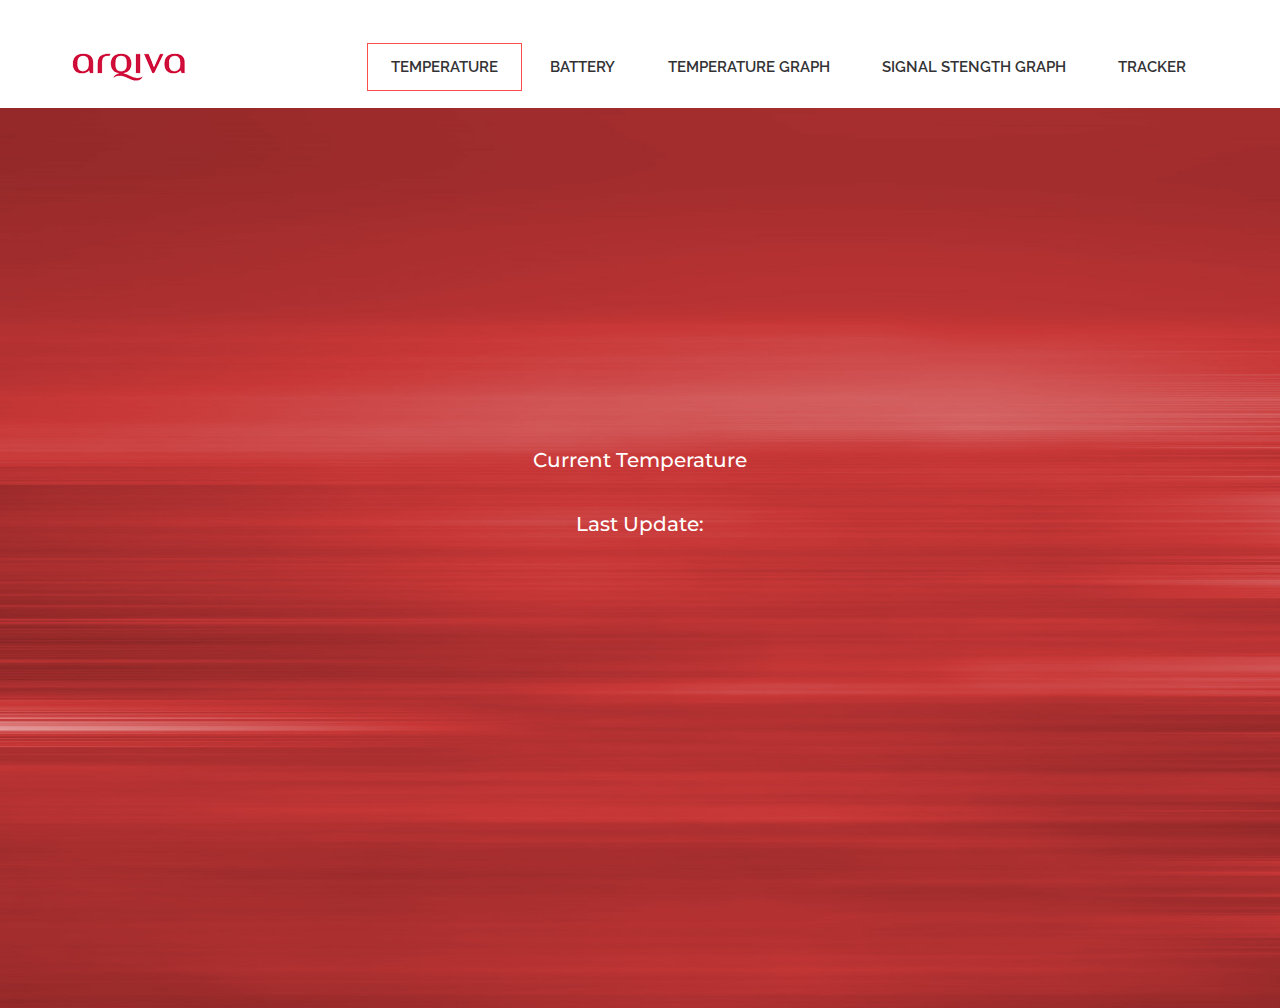
<file: index.html>
<!DOCTYPE html>
<html>
<head>
<title>arqiva</title>
<link href="css/bootstrap.css" rel='stylesheet' type='text/css'/>
<link href="css/style.css" rel="stylesheet" type="text/css" media="all"/>
<link href='http://fonts.googleapis.com/css?family=Montserrat:400,700' rel='stylesheet' type='text/css'>
<link href='http://fonts.googleapis.com/css?family=Raleway:400,100,300,500,600,700,800,900' rel='stylesheet' type='text/css'>
<meta name="viewport" content="width=device-width, initial-scale=1">
<meta name="keywords" content="" />
<script type="application/x-javascript"> addEventListener("load", function() { setTimeout(hideURLbar, 0); }, false); function hideURLbar(){ window.scrollTo(0,1); } </script>
<script src="js/jquery.min.js"></script>

<!---- start-smoth-scrolling---->
		<script type="text/javascript" src="js/move-top.js"></script>
		<script type="text/javascript" src="js/easing.js"></script>
		<script type="text/javascript">
			jQuery(document).ready(function($) {
				$(".scroll").click(function(event){		
					event.preventDefault();
					$('html,body').animate({scrollTop:$(this.hash).offset().top},900);
				});
			});
		</script>
 	<!---- start-smoth-scrolling---->


</head>
<body>
<!--body-->
<div id="home" class="top-header">	
     <div class="container">
		 <div class="logo">
			 <a href="index.html"><img src="images/logo.png" alt="" /></a>
		 </div>			  
		 <div class="top-menu">
			 <span class="menu"></span> 					 
			 <ul>
				 <li class="active"><a href="#home">TEMPERATURE</a></li>
				 <li><a href="battery.html">BATTERY</a></li>
				 <li><a href="graph1.html">TEMPERATURE GRAPH</a></li>
				 <li><a href="signal.html">SIGNAL STENGTH GRAPH</a></li>
				 <li><a href="tracker.html">TRACKER</a></li>
			  </ul>					 
		 </div>	
		 <div class="clearfix"> </div>	
		  <!-- script-for-menu -->
		 <script>
				$("span.menu").click(function(){
					$(".top-menu ul").slideToggle("slow" , function(){
					});
				});
		 </script>
		 <!-- script-for-menu -->
		 
	 </div>

<!---->
	<div class="banner">
		 <div class="container">
			<script>
			 //alert("retrieving data....");
				var auto_refresh = setInterval(
					function (){
						$.getJSON("http://www.scerritaylor.co.uk/keyapptest/api/request_data.php", function(result){
							$.each(result, function(i, field){
								if (i == "timestamp"){
									$("#"+i).text(field);
								} else {
									$("#"+i).text(field + "\xB0C");
								}
							});
						});
					}, 2500); // refresh rate
			</script>

			 <div class="banner-info">
				 <h3>Current Temperature</h3>
				 <div id="temperature" class="temp_reading"></div>
				 <h3>Last Update:</h3>
				 <div id="timestamp" class="last_update"></div>
				
				  <div class="clearfix"> </div>	
			 </div>
		 </div>
		 
	</div>
</div>	

  <div class="clearfix"> </div>	
  
<!---->	




	
</body>
</html>
</file>
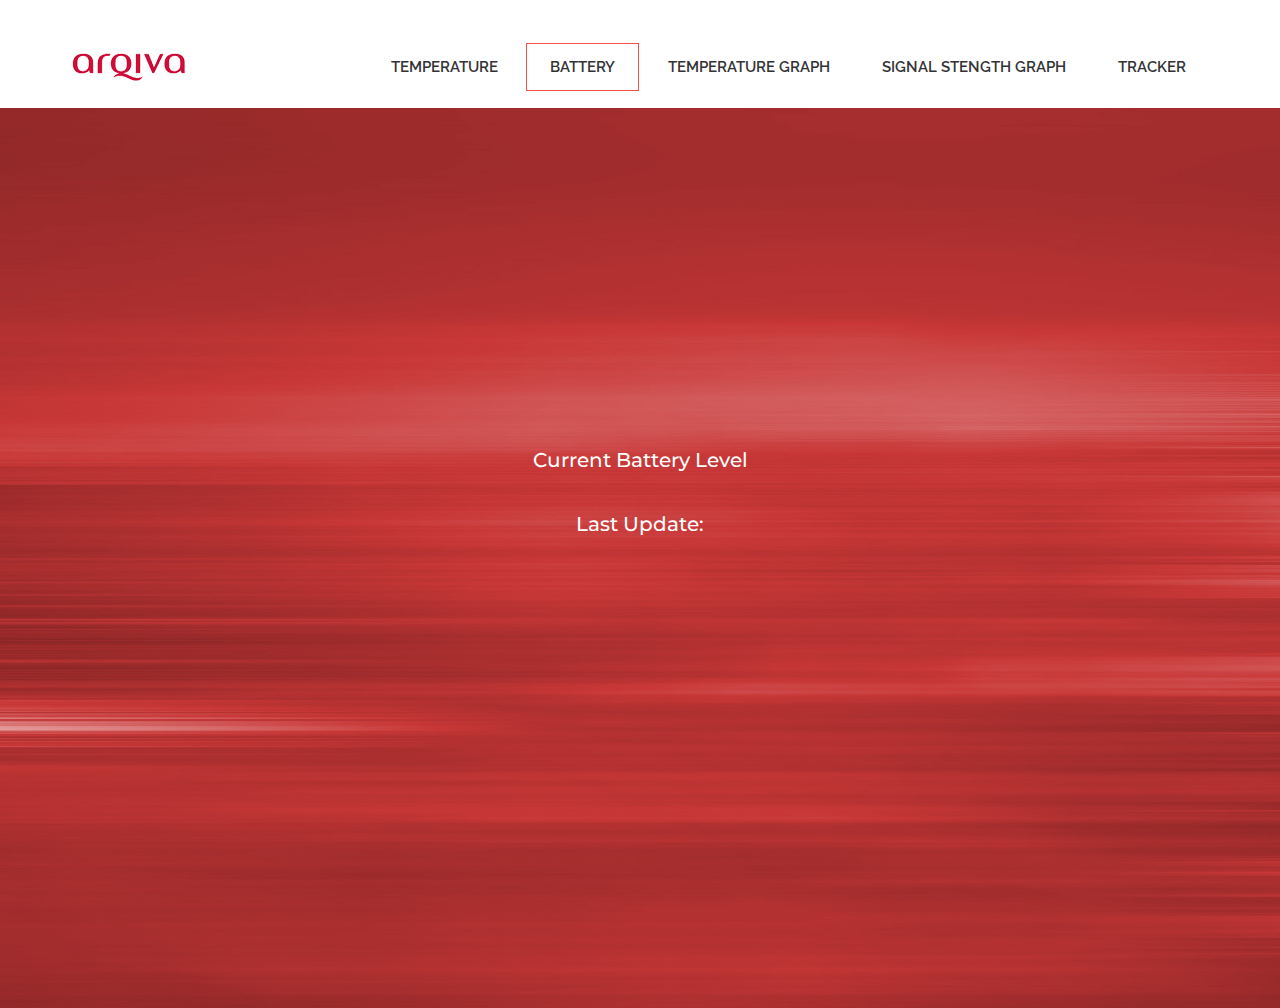
<file: battery.html>
<!DOCTYPE html>
<html>
<head>
<title>arqiva</title>
<link href="css/bootstrap.css" rel='stylesheet' type='text/css'/>
<link href="css/style.css" rel="stylesheet" type="text/css" media="all"/>
<link href='http://fonts.googleapis.com/css?family=Montserrat:400,700' rel='stylesheet' type='text/css'>
<link href='http://fonts.googleapis.com/css?family=Raleway:400,100,300,500,600,700,800,900' rel='stylesheet' type='text/css'>
<meta name="viewport" content="width=device-width, initial-scale=1">
<meta name="keywords" content="" />
<script type="application/x-javascript"> addEventListener("load", function() { setTimeout(hideURLbar, 0); }, false); function hideURLbar(){ window.scrollTo(0,1); } </script>
<script src="js/jquery.min.js"></script>

<!---- start-smoth-scrolling---->
		<script type="text/javascript" src="js/move-top.js"></script>
		<script type="text/javascript" src="js/easing.js"></script>
		<script type="text/javascript">
			jQuery(document).ready(function($) {
				$(".scroll").click(function(event){		
					event.preventDefault();
					$('html,body').animate({scrollTop:$(this.hash).offset().top},900);
				});
			});
		</script>
 	<!---- start-smoth-scrolling---->


</head>
<body>
<!--body-->


<div id="data" class="top-header">	
     <div class="container">
		 <div class="logo">
			 <a href="index.html"><img src="images/logo.png" alt="" /></a>
		 </div>			  
		 <div class="top-menu">
			 <span class="menu"></span> 					 
			 <ul>
				 <li><a href="index.html">TEMPERATURE</a></li>
				 <li class="active"><a href="#data">BATTERY</a></li>
				 <li><a href="graph1.html">TEMPERATURE GRAPH</a></li>
				 <li><a href="signal.html">SIGNAL STENGTH GRAPH</a></li>
				 <li><a href="tracker.html">TRACKER</a></li>
				 
				 
			  </ul>					 
		 </div>	
		 <div class="clearfix"> </div>	
		  <!-- script-for-menu -->
		 <script>
				$("span.menu").click(function(){
					$(".top-menu ul").slideToggle("slow" , function(){
					});
				});
		 </script>
		 <!-- script-for-menu -->
		 
	 </div>
	

	<div class="banner">
		 <div class="container">
			<script>
				var auto_refresh = setInterval(
					function (){
						$.getJSON("http://www.scerritaylor.co.uk/keyapptest/api/request_data2.php", function(result){
						//$.getJSON("api/request_data2.php", function(result){
							$.each(result, function(i, field){
								//alert("value of i is : " + i);
								if (i == 'timestamp2'){
									$("#"+i).text(field);
								} else {
									$("#"+i).text(field + " V");
								}
							});
						});
					}, 2500); // refresh rate
			</script>

			 <div class="banner-info">
				 <h3>Current Battery Level</h3>
				
				 		<div id="battery" class="temp_reading"></div>
					
				</table>
				 <h3>Last Update:</h3>
				 <div id="timestamp2" class="last_update"></div>
			 </div>
		 </div>
		 <br/>
		 <br/>
	</div>
</div>
<!---->


	
</body>
</html>
</file>
<file: css/style.css>
/*--
	Author: W3layouts
	Author URL: http://w3layouts.com
	License: Creative Commons Attribution 3.0 Unported
	License URL: http://creativecommons.org/licenses/by/3.0/
--*/
body{
	margin:0;
	padding:0;
	background:#fff;
	font-family: 'Raleway', sans-serif;
 }
body a{
	transition:0.5s all;
	-webkit-transition:0.5s all;
	-moz-transition:0.5s all;
	-o-transition:0.5s all;
	-ms-transition:0.5s all;
}
h1,h2,h3,h4,h5,h6{
	margin:0;			   
}	
p{
	margin:0;
}
ul{
margin:0;
padding:0;
}
/*----*/
.logo{
float:left;
}
.top-menu{
float:right;
margin-top: 1em;
}
.top-header {
margin:3em 0;
height:100vh;
}
.top-menu ul li {
display: inline-block;
}
.top-menu ul li a {
text-decoration: none;
color: #323235;
font-weight:400;
font-weight:600;
font-size:1.1em;
padding:0.9em 1.5em;
border:1px solid #fff;
}
.top-menu ul li.active a,.top-menu ul li a:hover{
border:1px solid #f94e49;
}
/*----*/
.banner{
background:url(../images/banner.jpg) no-repeat;
background-size:cover;
min-height:900px;
}
.banner-info{
text-align:center;
padding-top:30%;
}
.banner-info h3{
color:#fff;
font-family: 'Montserrat', sans-serif;
font-size:1.4em;
margin-bottom:1em;
}
.banner-info h1{
color:#fff;
font-family: 'Montserrat', sans-serif;
font-size:3.5em;
margin-bottom:0.5em;
}
.banner-info a{
color:#fff;
font-family: 'Montserrat', sans-serif;
display:inline-block;
padding:10px 2em;
background:#fa5c58;
text-decoration:none;
font-size:1.1em;
}
.temp_reading {
color:#fff;
font-family: 'Montserrat', sans-serif;
font-size:6em;
margin-bottom:0.5em;
}
.last_update {
color:#fff;
font-family: 'Montserrat', sans-serif;
font-size:1.4em;
margin-bottom:0.5em;
}
/*----*/
.hvr-bounce-to-bottom {
  display: inline-block;
  vertical-align: middle;
  -webkit-transform: translateZ(0);
  transform: translateZ(0);
  box-shadow: 0 0 1px rgba(0, 0, 0, 0);
  -webkit-backface-visibility: hidden;
  backface-visibility: hidden;
  -moz-osx-font-smoothing: grayscale;
  position: relative;
  -webkit-transition-property: color;
  transition-property: color;
  -webkit-transition-duration: 0.5s;
  transition-duration: 0.5s;
}
.hvr-bounce-to-bottom:before {
  content: "";
  position: absolute;
  z-index: -1;
  top: 0;
  left: 0;
  right: 0;
  bottom: 0;
  background: #fff;
  -webkit-transform: scaleY(0);
  transform: scaleY(0);
  -webkit-transform-origin: 50% 0;
  transform-origin: 50% 0;
  -webkit-transition-property: transform;
  transition-property: transform;
  -webkit-transition-duration: 0.5s;
  transition-duration: 0.5s;
  -webkit-transition-timing-function: ease-out;
  transition-timing-function: ease-out;
}
.hvr-bounce-to-bottom:hover, .hvr-bounce-to-bottom:focus, .hvr-bounce-to-bottom:active {
   color:#fa5c58;
}
.hvr-bounce-to-bottom:hover:before, .hvr-bounce-to-bottom:focus:before, .hvr-bounce-to-bottom:active:before {
  -webkit-transform: scaleY(1);
  transform: scaleY(1);
  -webkit-transition-timing-function: cubic-bezier(0.52, 1.64, 0.37, 0.66);
  transition-timing-function: cubic-bezier(0.52, 1.64, 0.37, 0.66);
}

/*----*/
.centred_align{
	text-align:center;
}

#chart1{
	margin-top:20px;
}

.services{
padding:3em 0 0 0;
}
.service-info{
text-align:center;
}
.service-info h3{
font-family: 'Montserrat', sans-serif;
color:#131316;
font-size:1.6em;
margin-bottom:0.8em;
}
.service-info p{
color:#9d9d9d;
font-size:1em;
width:54%;
margin:0 auto;
font-weight:600;
line-height:1.5em;
}
.service-grids{
margin-top:5em;
text-align:center;
}
.service-grid{
text-align:right;
}
.service-grid2{
text-align:left;
}
.service-grid-path{
margin-bottom:4em;
}
.service-path{
float:left;
width:75%;
margin-right:5%;
padding-top: 1.5em;
}
.service-path-pic{
float:left;
width:20%;
}
.service-path h3{
color:#131316;
font-family: 'Montserrat', sans-serif;
font-size:1.4em;
margin-bottom:1em;
font-weight:600;
}
.service-path p{
color:#9d9d9d;
font-size:0.97em;
text-align:right;
font-weight:600;
line-height:1.5em;
}
.service-path2{
float:left;
width:75%;
margin-left:5%;
padding-top: 1.5em;
}
.service-path2 h3{
color:#131316;
font-family: 'Montserrat', sans-serif;
font-size:1.4em;
margin-bottom:1em;
font-weight:600;
}
.service-path2 p{
color:#9d9d9d;
font-size:0.97em;
text-align:left;
font-weight:600;
line-height:1.5em;
}
.service-path-right{
margin-right:0;
margin-left:5%;
}
.phone{
text-align:center;
}
.phone img{
width:277px;
height:497px;
}
/*----*/
.play-video{
background:url(../images/video.jpg) no-repeat;
background-size:cover;
min-height:700px;
}
.play-grid a span {
background: url(../images/play.png) no-repeat 0px 0px;
width: 80px;
height: 80px;
text-align:center;
display:inline-block;
margin-bottom:1.5em;
}
.play-grid{
background:rgba(39, 40, 43, 0.81);
text-align:center;
padding:12% 0;
margin-top:13%
}
.play-grid h3{
color:#fff;
font-size:1.85em;
margin-bottom:0.7em;
font-weight:400;
}
.play-grid h5{
color:#fff;
font-size:1em;
font-weight:400;
}
/*----*/
.gallery-head{
padding:4em 0 0 0;
text-align:center;
}
.gallery-head h3{
font-family: 'Montserrat', sans-serif;
color: #131316;
font-size: 1.6em;
margin-bottom: 0.8em;
}
.gallery-head p {
color: #9d9d9d;
font-size: 1em;
width: 54%;
margin: 0 auto;
font-weight: 600;
line-height: 1.5em;
}
#portfoliolist .portfolio {
	-webkit-box-sizing: border-box;
	-moz-box-sizing: border-box;
	-o-box-sizing: border-box;
	width: 25%;
	display:none;
	float:left;
	overflow:hidden;
	margin: 0;
}
div#portfolio{
background:;
padding:2em 0px;
}	
.portfolio-wrapper {
	overflow:hidden;
	position: relative !important;
	cursor:pointer;
}
.portfolio img {
	width:100%;
	transition: all 300ms!important;
	-webkit-transition: all 300ms!important;
	-moz-transition: all 300ms!important;
}
/* Self Clearing Goodness */
.container{
	margin-bottom:1.5em;
}
.container:after { content: "\0020"; display: block; height: 0; clear: both; visibility: hidden; }
.clearfix:before,
.clearfix:after,
.row:before,
.row:after {
  content: '\0020';
  display: block;
  overflow: hidden;
  visibility: hidden;
  width: 0;
  height: 0; 
}
.row:after,
.clearfix:after {
  clear: both; 
}
.clear {
  clear: both;
  display: block;
  overflow: hidden;
  visibility: hidden;
  width: 0;
  height: 0;
}
#filters li span.filter:hover{
	background:#FD5231;
	color: #FFFFFF;	
	border-radius:5px;
	-webkit-border-radius: 5px;
	-moz-border-radius: 5px;
	-o-border-radius:5px;
	-ms-border-radius: 5px;
}
#filters li span.active{
	background: #FD5231;
	color: #fff;
	border-radius:5px;
		border:1px solid #fa5c58;
	-webkit-border-radius: 5px;
	-moz-border-radius: 5px;
	-o-border-radius: 5px;
	-ms-border-radius: 5px;
}						  
#filters li {
	display: -webkit-inline-box;
}
#filters {
	margin: 5% 0 3% 0;
	padding: 0;
	list-style: none;
	text-align: center;
}
#filters li span{
	display: block;
	padding:9px 1em;
	text-decoration: none;
	color:#131316;
	cursor: pointer;
	font-size: 1em;
	font-weight: 700;	
	margin:0 1em;
	border:1px solid #131316;		
}

#filters li span:hover{
	color: #F3F3F3;
	border:1px solid #fa5c58;
}						  
#filters li {
	display: -webkit-inline-box;
}

.grid_box .caption {
	top: 0px;
	width: 93%;
	height: 222px;
	margin: 1em;
}
.grid_box a:hover .caption{
	top: 0;
	opacity: 1;
	filter: alpha(opacity=99); 
	-ms-filter: "progid:DXImageTransform.Microsoft.Alpha(opacity=99)";
}
.entertain_box{
	margin-bottom:3em;
}
/*----- effects-comman-css------*/
.contenthover{
	padding:1em;
}
.contenthover h3{
	color:#FFF;
}
.contenthover p{
	color:#FFF;
	font-size:0.875em;
	line-height:1.5em;
}
/*-----caption ------*/
.caption {
	display: none;
	top: 0;
	width: 100%;
	position: absolute;
	background:rgba(52, 53, 52, 0.96);
	height: 100%;
	text-align: center;	
	padding:6em;
}
.portfolio-wrapper:hover div.caption{
	display: block;
	transition: all 0.3s ease;
	-webkit-transition: all 0.3s ease;
	-moz-transition: all 0.3s ease;
	-o-transition: all 0.3s ease;
}

.caption h4{
color: #fff;
font-size: 1.1em;
font-weight:600;
letter-spacing: 2px;
margin-bottom:1.5em;
}
.caption p{
color: #fa5c58;
font-size: 0.95em;
padding-top:5px;
}
.more{
text-align:center;
margin:3em 0;
}
.more h3{
font-family: 'Montserrat', sans-serif;
color: #131316;
font-size: 1.6em;
margin-bottom: 0.8em;
}
/*--/Animation effects---*/
/*-- blog --*/
#myList li{ 
	display:none;
	list-style-type:none;
}
#loadMore:hover {
    color:#FF6868;
	text-decoration:none;
	background: url(../images/refresh1.png) no-repeat 120px 17px #a2a2a2;
}
/*----*/
.about{
background:url(../images/about.jpg) no-repeat;
background-size:cover;
min-height:550px;
padding:4em 0;
}
.about-section{
background:rgba(39, 40, 43, 0.96);
padding:3em;
width:35%;
}
.about-section h3{
color:#fff;
margin-bottom:2.5em;
font-family: 'Montserrat', sans-serif;
font-size:1.5em;
}
.about-section label{
background:#fa5c58;
height:3px;
width:15%;
display:block;
margin-bottom:3em;
}
.about-section p{
color:#fff;
width:95%;
line-height:1.8em;
margin-bottom:4em;
}
.about-section a {
color: #fff;
font-family: 'Montserrat', sans-serif;
display: inline-block;
padding: 10px 1.6em;
background: #fa5c58;
text-decoration: none;
font-size: 1.1em;
margin-bottom:2em;
}
/*----*/
.team{
padding:3em 0;
}
.team-section{
text-align:center;
}
.team-grids{
margin-top:5%;
}
.team-section h3 {
font-family: 'Montserrat', sans-serif;
color: #131316;
font-size: 1.6em;
margin-bottom: 0.8em;
}
.team-section p {
color: #9d9d9d;
font-size: 1em;
width: 54%;
margin: 0 auto;
font-weight: 600;
line-height: 1.5em;
}
.team-grid1{
background:url(../images/t1.jpg) no-repeat;
min-height:500px;
position:relative;
padding:0;
}
.team-grid2{
background:url(../images/t2.jpg) no-repeat;
min-height:500px;
position:relative;
padding:0;
}
.team-grid3{
background:url(../images/t3.jpg) no-repeat;
min-height:500px;
position:relative;
padding:0;
}
.bottom-grid{
position:absolute;
bottom:0;
background:#3f3f41;
padding:1.5em;
}
.bottom-grid p{
color: #fff;
text-align:center;
font-size: 1em;
font-weight: 400;
line-height: 1.5em;
margin-bottom:0.5em;
}
.social-icons{
text-align:center;
}
.social-icons i {
width: 27px;
height: 27px;
background: url('../images/social.png') no-repeat 0px 0px;
display: inline-block;
cursor: pointer;
margin:0 10px;
}
a i.fb{
background-position: -5px -13px;
}
a i.twtr{
background-position: -44px -13px;
}
a i.gplus{
background-position: -88px -13px;
}
a i.fb:hover{
background-position: -5px -49px;
}
a i.twtr:hover{
background-position: -44px -49px;
}
a i.gplus:hover{
background-position: -88px -49px;
}
.teams-info{
text-align:center;
}
.teams-info h3{
color:#131316;
font-size:1.3em;
font-weight:600;
margin-bottom:0.5em;
margin-top:1em;
}
.teams-info h4{
color:#8d8d8d;
font-size:1em;
font-weight:600;
margin-bottom:0.5em;
}
/*----*/
.news{
background:url(../images/news.jpg) no-repeat;
background-size:cover;
min-height:700px;
}
.news{
padding-top:5%;
}
.news-grids{
margin:6% 0 2% 0 ;
}
.news-grid{
padding:0;
}
.news-grid img{
width:100%;
}
.news-info{
text-align:center;
}
.news-info h3 {
font-family: 'Montserrat', sans-serif;
color: #fff;
font-size: 1.6em;
margin-bottom: 0.8em;
}
.news-info p {
color: #fff;
font-size: 1em;
width: 40%;
margin: 0 auto;
font-weight: 600;
line-height: 1.5em;
}
.news-pic-info{
background:#121215;
padding:2em;
}
.news-pic-info h3{
color:#fb5d59;
font-family: 'Montserrat', sans-serif;
font-size:1.5em;
margin-bottom:3em;
}
.news-pic-info h3 a{
color:#fb5d59;
font-family: 'Montserrat', sans-serif;
text-decoration:none;
}
.news-pic-info p{
color:#fff;
font-size:1em;
line-height:1.5em;
margin-bottom:2em;
}
a.read{
margin-top:2em;
float:right;
color:#fb5d59;
font-size:1.1em;
font-family: 'Montserrat', sans-serif;
text-decoration:none;
}
.news-pic-info h3 a:hover,a.read:hover{
color:#fff;
}
a.news-more{
text-align:center;
display:block;
padding-bottom:2em;
}
/*----*/
.contact{
padding:4% 0;
}
.contact-info{
text-align:center;
}
.contact-info h3 {
font-family: 'Montserrat', sans-serif;
color: #131316;
font-size: 1.6em;
margin-bottom: 0.8em;
}
.contact-info p {
color: #9d9d9d;
font-size: 1em;
width: 54%;
margin: 0 auto;
font-weight: 600;
line-height: 1.5em;
}
.contact-details{
margin-top:5%;
}
.contact-details form input[type="text"],.contact-details form input.sub[type="text"],.contact-details textarea {
margin-right: 2%;
padding: 12px;
border: 1px solid #fff;
font-size: 1em;
margin-bottom: 2em;
color: #C2C1CB;
background: #f3f3f3;
outline: none;
font-family: 'Raleway', sans-serif;
font-weight: 400;
transition: 0.5s all ease;
-webkit-transition: 0.5s all ease;
-moz-transition: 0.5s all ease;
-o-transition: 0.5s all ease;
-ms-transition: 0.5s all ease;
}
.contact-details form input[type="text"]:nth-child(2),.contact-details form input.sub[type="text"]{
margin-right: 0%;
}
.contact-details form input[type="text"]{
width:48%;
}
.contact-details form input.sub[type="text"]{
width:98.5%;
}
.contact-details textarea {
resize: none;
height: 200px;
width:98.5%;
margin-right: 0%;
}
.contact-details form input[type="submit"] {
font-weight: 600;
color: #fff;
outline: none;
border: 1px solid #fa5c58;
font-size: 1.2em;
width:100%;
padding: 0.8em 3em;
background:#fa5c58;
transition: 0.5s all;
-webkit-transition: 0.5s all;
-moz-transition: 0.5s all;
-o-transition: 0.5s all;
-ms-transition: 0.5s all;
}
.contact-details form input[type="submit"]:hover{
background:transparent;
color:#fa5c58;
border: 1px solid #fa5c58;
}
.contact-grid{
text-align:center;
margin-top:7%;
}
.contact-grid img{
margin-bottom:1em;
}
.contact-grid h3{
font-family: 'Montserrat', sans-serif;
color: #131316;
font-size: 1.4em;
font-weight:400;
text-decoration:none;
}
.contact-grid h3 a{
font-family: 'Montserrat', sans-serif;
font-weight:400;
}
.contact-grid h3 a:hover{
color:#3f3f41;
}
/*----*/
.footer{
text-align:center;
background:#000;
padding:5% 0 1% 0;
}
.footer p {
color: #fff;
font-family: 'Montserrat', sans-serif;
font-size: 1em;
}
.footer p a{
font-family: 'Montserrat', sans-serif;
color: #fff;
}
.social{
margin-top:1.5em;
}
.social i {
width: 27px;
height: 27px;
background: url('../images/social-icons.png') no-repeat 0px 0px;
display: inline-block;
margin:0 5px;
}
a i.facebook{
background-position:-3px -2px;
}
a i.twitter{
background-position: -43px -3px;
}
a i.dribble{
background-position: -83px -3px;
}
a i.google{
background-position:-126px -2px
}
a i.youtube{
background-position:-167px -3px;
}
a i.facebook:hover{
background-position:-3px -36px;
}
a i.twitter:hover{
background-position: -43px -36px;
}
a i.dribble:hover{
background-position: -83px -36px;
}
a i.google:hover{
background-position:-126px -36px
}
a i.youtube:hover{
background-position:-167px -36px;
}
.arrow{
text-align:center;
padding:5em 0 0.5em 0;
}
/*--single--*/
.single{
padding:2em 0;
}
.single h2{
color: #fa5c58;
margin-bottom: 0.7em;
font-size: 2em;
text-align:center;
text-transform:uppercase;
}
.single-section{
margin-top:1em;
}
.single-pic{
text-align:center;
margin-bottom:1em;
}
.single-section h3 {
color: #fa5c58;
font-size: 1.5em;
margin-bottom: 1em;
}
.single-section p {
color: #9A9598;
font-family: 'Montserrat', sans-serif;
line-height: 1.8em;
font-size: 0.95em;
margin-bottom: 1em;
}
.content-grid-single p{
color: #BBA198;
line-height: 1.8em;
font-size: 0.95em;
margin-top: 1em;
font-family: 'Montserrat', sans-serif;
}
.content-form{
margin-top:2em;
}
.content-form h3,.comments h3{ 
color:#fa5c58;
margin-bottom: 1em;
text-decoration: none;
display: block;
}
.content-form form input[type="text"],.content-form form textarea{
padding: 10px 15px;
width: 60%;
color:#5F5059;
font-size: 1em;
border: 1px solid #564750;
background:transparent;
outline: none;
display: block;
font-family: 'Montserrat', sans-serif;
margin:10px 0;
}
.content-form form textarea{
height:100px;
resize:none;
}
.content-form form input[type="submit"] {
background: #fa5c58;
padding: 9px 1.3em;
border: none;
font-size: 1em;
margin-bottom: 1em;
color: #fff;
outline: none;
font-weight: 400;
transition: 0.5s all;
-webkit-transition: 0.5s all;
-moz-transition: 0.5s all;
-o-transition: 0.5s all;
-ms-transition: 0.5s all;
}
.content-form form input[type="submit"]:hover{
background:#EB523D;
}
.comments{
margin-top:2em;
}
.comment-info {
margin-bottom:2em;
}
.comment-info h4 {
font-size: 1em;
color:#70616A;
margin: 0px;
font-weight: 600;
margin-bottom:0.5em;
}
.comment-info p {
color: #9A9598;
line-height: 1.5em;
font-size: 0.95em;
margin-bottom:0.5em;
}
.comment-info h5{
color:#121215;
font-size:0.85em;
display:block;
margin-bottom:1em;
}
.comment-info a{
color: #fa5c58;
background:transparent;
padding: 0.5em 1.5em;
text-decoration: none;
font-size: 0.85em;
display: inline-block;
border: 1px solid  #fa5c58;
}
.comment-info a:hover{
color: #fff;
background: #fa5c58;
border: 1px solid  #fa5c58;
}
.comment-grid{
margin-bottom:2.5em;
}
/*----responsive-menu-start---*/
@media(max-width:1440px){
.grid_box .caption {
width: 92%;
height: 192px;
padding: 5em;
}
}
@media (max-width: 1280px){
.grid_box .caption {
width: 90.5%;
height: 168px;
padding: 4em;
}
}
@media (max-width: 1366px){
.grid_box .caption {
width: 92%;
height: 184px;
padding: 5em;
}
}
@media (max-width: 1024px){
.top-menu ul li a {
font-size: 1em;
}
.service-path-pic {
width: 20%;
}
.service-path2 {
width: 70%;
margin-left: 10%;
}
.service-path {
width: 70%;
}
.grid_box .caption {
width: 89%;
height: 129px;
padding: 3em;
}
.caption h4 {
font-size: 0.9em;
letter-spacing: 1.5px;
}
.about-section {
width: 39%;
}
.team-grid1,.team-grid2,.team-grid3{
background-size:100%;
min-height: 420px;
}
.bottom-grid p {
font-size: 0.9em;
}
.news-pic-info h3 {
font-size: 1.3em;
margin-bottom: 2em;
}
.news-pic-info p {
font-size: 0.9em;
margin-bottom: 1em;
}
.news-info p {
width: 50%;
}
.contact-grid h3 {
font-size: 1.2em;
}
}
@media (max-width: 768px){
.top-menu ul li a {
font-size: 0.9em;
padding: 0.9em 1em;
}
.banner {
min-height: 560px;
}
.banner-info h3 {
font-size: 1.2em;
}
.banner-info h1 {
font-size: 2.7em;
}
.services {
padding: 2em 0 0 0;
}
.service-grid {
padding: 0;
}
.service-info h3,.gallery-head h3,.team-section h3,.news-info h3,.contact-info h3{
font-size: 1.5em;
}
.service-info p,.team-section p,.news-info p,.contact-info p{
font-size: 0.9em;
width: 66%;
}
.service-grids {
margin-top: 3em;
}
.service-path p {
font-size: 0.9em;
}
.service-grid-path{
width:47%;
float:left;
margin-right:2.5%;
}
.phone{
margin-bottom:3em;
}
.play-video {
min-height: 421px;
}
.play-grid {
padding: 7% 0;
margin-top: 13%;
}
.play-grid a span {
width: 56px;
height: 57px;
background-size: 100%;
}
.play-grid h3 {
font-size: 1.5em;
}
.gallery-head p {
font-size: 0.9em;
width: 72%;
}
div#portfolio {
padding: 0em 0px;
}
.gallery-head {
padding: 3em 0 0 0;
}
.grid_box .caption {
width: 87%;
height: 97px;
padding: 2em 2em;
}
.caption h4 {
font-size: 0.7em;
margin-bottom: 0.5em;
}
.more {
margin: 2em 0;
}
.more h3 {
font-size: 1.2em;
}
a.plus img,a.news-more img{
background-size: 100%;
width: 6%;
}
.about-section h3 {
margin-bottom: 2em;
font-size: 1.3em;
}
.about-section {
width: 45%;
}
.about-section label {
margin-bottom: 2em;
}
.about-section p {
font-size: 0.9em;
margin-bottom: 3em;
}
.about-section a {
font-size: 0.9em;
margin-bottom: 1em;
}
.teams-info {
width: 33.2%;
float: left;
}
.team-grid1, .team-grid2, .team-grid3 {
min-height: 355px;
}
.bottom-grid p {
font-size: 0.85em;
}
.news-grid {
width: 33.2%;
float: left;
}
.news-pic-info h3 {
font-size: 1.15em;
margin-bottom: 1.5em;
}
.news-pic-info p {
font-size: 0.85em;
overflow: hidden;
height: 84px;
}
.news-grids {
margin: 3% 0 2% 0;
}
.news {
min-height: 560px;
}
.contact-details form input[type="text"], .contact-details form input.sub[type="text"], .contact-details textarea {
font-size: 0.9em;
}
.contact-grid {
width: 33.3%;
float: left;
}
.contact-details form input[type="submit"] {
font-size: 1em;
}
.arrow {
padding: 3em 0 0.5em 0;
}
.single-section p {
font-size: 0.9em;
margin-bottom;1em;
}
.single-section h3 {
font-size: 1.4em;
margin-bottom: 0.5em;
}
.comment-info p {
font-size: 0.9em;
}
.comment-info:nth-child(3){
margin-bottom:0em;
}
}
@media(max-width:640px){
.top-menu{
float:none;
}
.top-menu ul{
display:none;
background:#fa5c58;
width:100%;
float: right;
}
.top-header {
margin: 2em 0;
}
.top-menu ul li.active a, .top-menu ul li a:hover,.top-menu ul li a {
 border: none;
}
.top-menu ul li {
padding: 4px 5px;
width: 100%;
text-align: center;
}
.top-menu ul li a {
display:block;
color:#fff;
padding: 0.5em 0em;
}
.top-menu ul li a:hover{
color:#121215;
}
.top-menu span.menu{
display: block;
float:right;
}
.top-menu span.menu:before {
content: url("../images/nav-icon.png") no-repeat 0px 0px;
cursor: pointer;
text-align:center;
}
.banner-info h3 {
font-size: 1.1em;
}
.banner-info h1 {
font-size: 2.2em;
margin-bottom: 1em;
}
.banner-info a {
padding: 8px 1.5em;
font-size: 0.9em;
}
.banner {
min-height: 450px;
}
.service-info h3, .gallery-head h3, .team-section h3, .news-info h3, .contact-info h3 {
font-size: 1.3em;
}
.service-info p, .team-section p, .news-info p, .contact-info p {
font-size: 0.855em;
width: 79%;
}
.service-path-pic img {
width: 100%;
}
.service-path p,.service-path2 p {
font-size: 0.85em;
}
.service-path h3,.service-path2 h3{
font-size: 1.2em;
}
.phone img {
width: 220px;
height: 350px;
}
.service-grid-path {
margin-bottom: 2em;
}
.phone {
margin-bottom: 2em;
}
.play-grid h3 {
font-size: 1.3em;
}
.play-grid a span {
width: 43px;
height: 45px;
}
.play-grid {
padding: 9% 0;
margin-top: 13%;
}
.play-video {
min-height: 378px;
}
.grid_box .caption {
width: 84%;
height: 73px;
padding: 1em 1em;
}
.caption p {
font-size: 0.8em;
}
#filters li span {
padding: 8px 0.7em;
font-size: 0.85em;
margin:0 0.5em;
}
.about-section h3 {
margin-bottom: 1.5em;
font-size: 1.1em;
}
.about-section {
width: 48%;
}
.about-section p {
font-size: 0.85em;
margin-bottom: 2em;
}
.about-section a {
font-size: 0.8em;
padding: 8px 1.6em;
}
.about {
min-height: 470px;
}
.teams-info:nth-child(2),.news-grid:nth-child(2){
display:none;
}
.teams-info {
width: 50%;
}
.news {
min-height: 530px;
}
.news-grid {
width: 50%;
}
a.read{
margin-top: 1em;
font-size: 0.9em;
}
.contact-details form input[type="text"],.contact-details form input.sub[type="text"],.contact-details textarea {
width: 100%;
}
.contact-grid h3 {
font-size: 1em;
}
.single-pic img {
width: 60%;
}
.single h2 {
font-size: 1.7em
}
.single-section p {
font-size: 0.85em;
overflow: hidden;
height: 146px;
}
.single-section h3 {
font-size: 1.25em;
margin-bottom: 0.3em;
}
.content-form form input[type="text"], .content-form form textarea {
width: 100%;
font-size: 0.8em;
}
.content-form form input[type="submit"] {
padding: 9px 1.5em;
font-size: 0.8em;
}
.comments {
margin-top: 1em;
}
.content-form h3, .comments h3 {
margin-bottom: 0.5em;
}
.comment-info h5 {
font-size: 0.75em;
}
}	
@media(max-width:480px){
.banner-info h3 {
font-size: 1em;
}
.banner-info h1 {
font-size: 2em;
}
.banner {
min-height: 350px;
}
.banner-info {
padding-top: 23%;
}
.service-info h3, .gallery-head h3, .team-section h3, .news-info h3, .contact-info h3 {
font-size: 1.2em;
}
.service-info p, .team-section p, .news-info p, .contact-info p ,.gallery-head p{
font-size: 0.85em;
width: 93%;
}
.service-grids {
margin-top: 2em;
}
.service-grid-path {
width: 100%;
margin-right:0%;
}
.phone img {
width: 200px;
height: 324px;
}
.service-path {
width: 76%;
}
.service-path-pic {
width: 19%;
}
.service-path-pic {
width: 14%;
}
.service-path2 {
width: 81%;
margin-left: 5%;
}
.service-path h3, .service-path2 h3 {
font-size: 1.15em;
margin-bottom: 0.5em;
}
.play-grid h3 {
font-size: 1.1em;
}
.play-grid h5 {
font-size: 0.85em;
}
.play-grid {
padding: 7% 0;
margin-top: 10%;
}
.play-video {
min-height: 260px;
}
#filters li span {
padding: 6px 0.75em;
font-size: 0.8em;
}
#portfoliolist .portfolio {
width: 50%;
}
.grid_box .caption {
width: 87%;
height: 117px;
padding: 3em;
}
.more h3 {
font-size: 1em;
}
.about-section {
padding:2.5em;
width: 67%;
}
.about {
min-height: 400px;
}
.about-section h3 {
margin-bottom: 1em;
font-size: 1em;
}
.social-icons i {
margin: 0 7px;
}
.bottom-grid p {
overflow: hidden;
height: 35px;
}
.bottom-grid {
padding: 1em;
}
.team-grid1, .team-grid2, .team-grid3 {
min-height: 303px;
}
.teams-info h3 {
font-size: 1em;
}
.teams-info h4 {
font-size: 0.8em;
}
.news-grid {
width: 100%;
}
.news-grids {
margin: 6% 0 4% 0;
}
a.news-more {
padding-bottom: 1.5em;
}
.contact-grid img {
background-size: 100%;
width: 40%;
}
.contact-grid h3 {
font-size: 0.85em;
}
.contact-details form input[type="submit"] {
font-size: 0.9em;
padding:0.7em 2em;
}
.footer p {
font-size: 0.85em;
}
.single {
padding: 1em 0 0 0;
}
.single h2 {
font-size: 1.4em;
}
.comment-info p {
font-size: 0.85em;
overflow: hidden;
height: 45px;
}
.single-pic img {
width: 85%;
}
}
@media(max-width:320px){
.banner-info {
padding-top: 20%;
}
.banner-info h3 {
font-size: 0.95em;
}
.banner {
min-height: 230px;
}
.banner-info h1 {
font-size: 1.8em;
line-height: 1.2em;
}
.banner-info a {
padding: 7px 1.5em;
font-size: 0.75em;
}
.service-info p, .team-section p, .news-info p, .contact-info p, .gallery-head p {
font-size: 12px;
width: 100%;
overflow: hidden;
height: 36px;
}
.service-path-pic {
width: 19%;
}
.service-path2 {
width: 75%;
}
.service-path,.service-path2 {
padding-top: 1em;
}
.service-path p, .service-path2 p {
font-size: 0.83em;
}
.play-grid h3 {
font-size: 1em;
}
.play-grid a span {
width: 35px;
height: 35px;
margin-bottom: 1em;
}
.play-video {
min-height: 188px;
}
.grid_box .caption {
width: 83%;
height: 69px;
padding: 1em;
}
.gallery-head {
padding: 2em 0 0 0;
}
#filters li:nth-child(4){
display:none;
}
.more h3 {
font-size: 0.9em;
margin-bottom: 0.5em;
}
.more {
margin: 1em 0;
}
.about-section {
padding: 2em;
width: 93%;
}
.about-section label {
margin-bottom: 1em;
}
.about-section p {
margin-bottom: 1.5em;
overflow: hidden;
height: 104px;
}
.teams-info {
width: 100%;
margin-bottom:2em;
}
.teams-info:nth-child(3){
margin-bottom:0em;
}
.about {
min-height: 365px;
}
.team {
padding: 2em 0;
}
.news {
padding-top: 9%;
}
.news-info p{
font-size: 12px;
width: 95%;
overflow: hidden;
height: 36px;
}
.news-pic-info {
padding: 1.5em;
}
.news-pic-info h3 {
margin-bottom: 1em;
}
.contact-details textarea {
height: 160px;
}
.contact-grid {
width: 100%;
margin-bottom:2em;
}
.contact-grid :nth-child(3){
margin-bottom:0em;
}
a.plus img, a.news-more img {
width: 10%;
}
.contact-grid img {
width: 25%;
}
.contact-grid h3 {
font-size: 1.1em;
}
.single h2 {
font-size: 1.3em;
line-height: 1.3em;
}
.single-pic img {
width: 100%;
}
.single-section h3 {
font-size: 1.2em;
}
.comment-info p {
height: 33px;
}
.comment-info:nth-child(3) {
margin-bottom: 2em;
}
}
</file>
